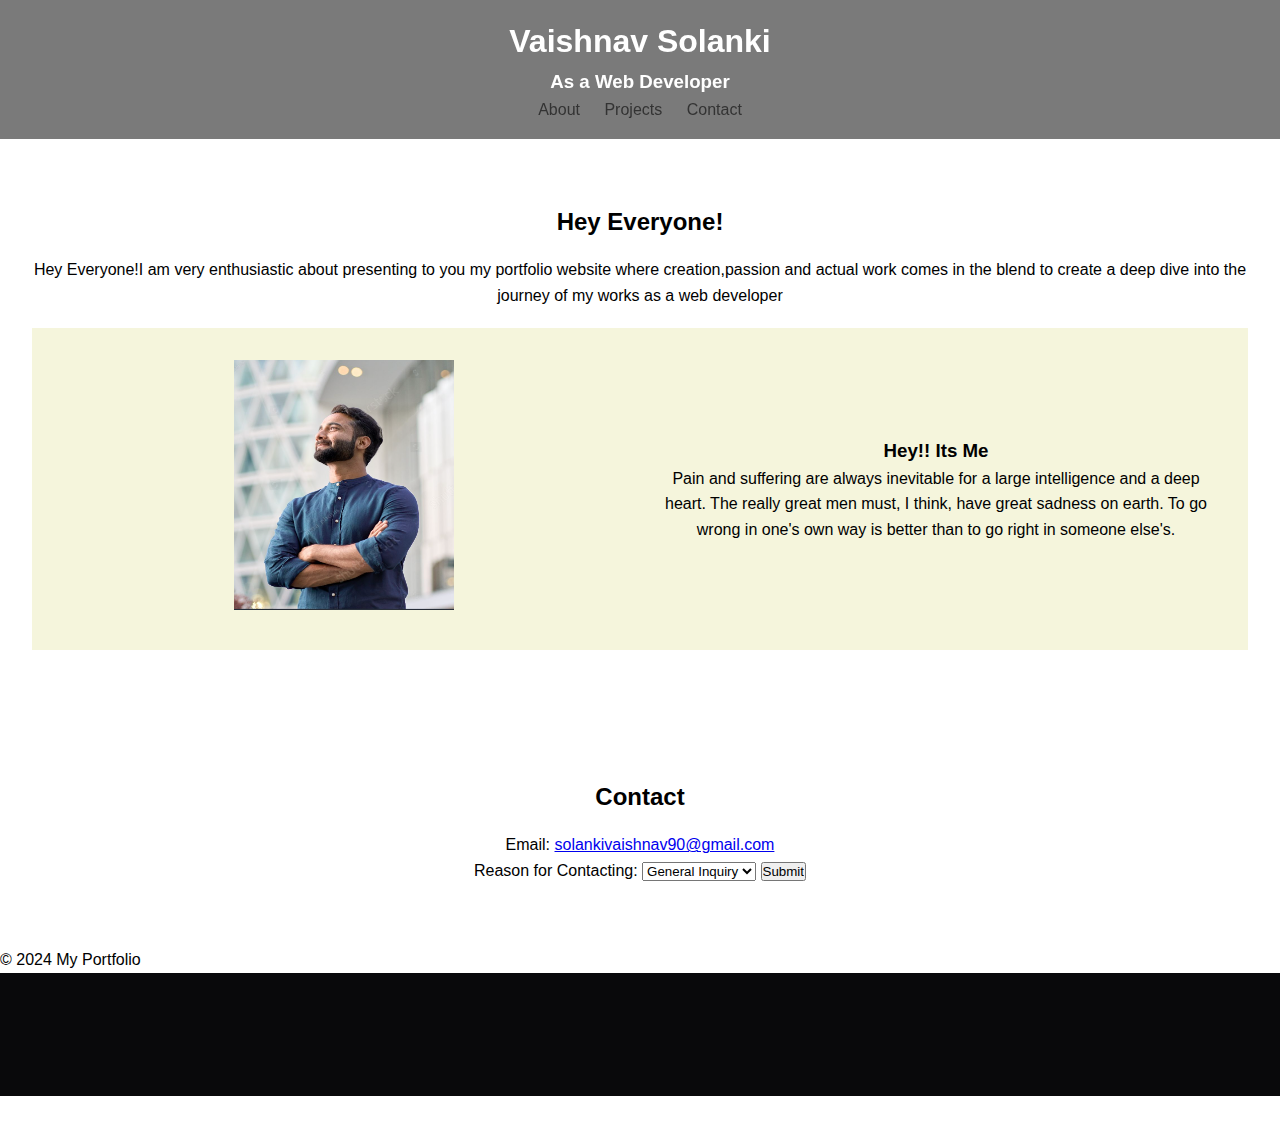
<file: index.html>
<!DOCTYPE html>
<html lang="en">
<head>
  <title>Vaishnav Solanki</title>
  <link rel="stylesheet" href="style.css">
  <meta charset="UTF-8">
  <meta name="viewport" content="width=device-width, initial-scale=1.0">
  <title>Document</title>
  <link rel="stylesheet" href="https://cdnjs.cloudflare.com/ajax/libs/font-awesome/6.4.0/css/all.min.css" integrity="sha512-iecdLmaskl7CVkqkXNQ/ZH/XLlvWZOJyj7Yy7tcenmpD1ypASozpmT/E0iPtmFIB46ZmdtAc9eNBvH0H/ZpiBw==" crossorigin="anonymous" referrerpolicy="no-referrer" />
</head>
<body>
  <header>
    
    <h1>Vaishnav Solanki</h1>
    <h3>As a Web Developer</h3>
    <nav>
        <ul>
            <li><a href="about.html">About</a></li>
            <li><a href="projects.html">Projects</a></li>
            <li><a href="contact.html">Contact</a></li>
        </ul>
    </nav>
</header>
<section id="about" style="text-align: center;">
  <h2>Hey Everyone!</h2>
  <p>Hey Everyone!I am very enthusiastic about presenting to you my portfolio website where creation,passion and actual work comes in the blend to create a deep dive into the journey of my works as a web developer </p>
  <div class="highlighted-section">
    <div class="left">
      <img class="about-image" src="images/about.png" alt="Its Me">
    </div>
    <div class="right">
      <h3>Hey!! Its Me</h3>
      <p>Pain and suffering are always inevitable for a large intelligence and a deep heart. The really great men must, I think, have great sadness on earth. To go wrong in one's own way is better than to go right in someone else's.</p>
    </div>
  </div>
</section>
<section id="contact" style="text-align: center">
  <h2>Contact</h2>
  <p>Email: <a href="mailto:solankivaishnav90@gmail.com">solankivaishnav90@gmail.com</a></p>
  <form action="submit_form.php" method="post">
    <label for="contactReason">Reason for Contacting:</label>
    <select id="contactReason" name="contactReason">
      <option value="general">General Inquiry</option>
      <option value="support">Support</option>
      <option value="feedback">Feedback</option>
      <option value="other">Other</option>
    </select>
    <input type="submit" value="Submit">
  </form>
</section>
<footer>
  <p>&copy; 2024 My Portfolio</p>
  <section class="footer">
    <div class="socials">
        <a href="https://www.instagram.com/harxxhilop/"><i class="fab fa-instagram"></i></a>
        <a href="https://twitter.com/harxxhilop"><i class="fab fa-twitter"></i></a>
        <a href="https://github.com/harxxhilgg"><i class="fab fa-github"></i></a>
        <a href="https://www.linkedin.com/in/harxxhilgg/"><i class="fab fa-linkedin"></i></a>
    </div>
    </section>
</footer>


</body>
</html>
</file>
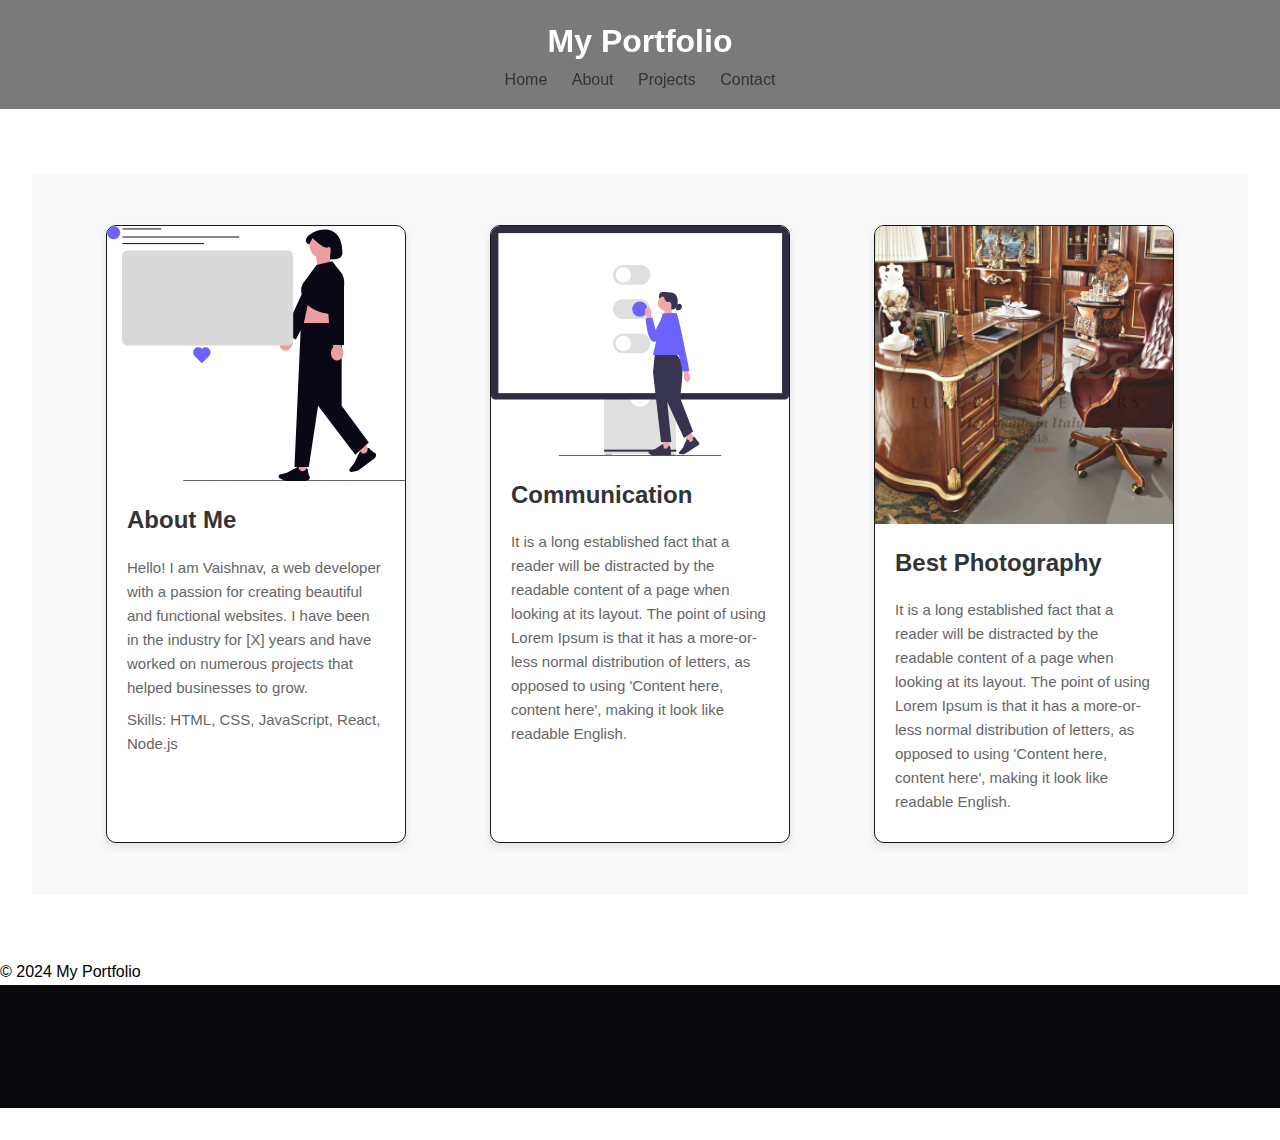
<file: about.html>
<!DOCTYPE html>
<html lang="en">
<head>
  <meta charset="UTF-8">
  <link rel="stylesheet" href="style.css">
  <meta name="viewport" content="width=device-width, initial-scale=1.0">
  <title>Document</title>
</head>
<body>
    <body>
        <header>
          <h1>My Portfolio</h1>
          <nav>
            <ul>
              <li><a href="index.html">Home</a></li>
              <li><a href="about.html">About</a></li>
              <li><a href="projects.html">Projects</a></li>
              <li><a href="contact.html">Contact</a></li>
            </ul>
          </nav>
        </header>
      
  <section id="about">
    <div class="about-container">
        <div class="card">
            <div class="card-image">
                <img src="images/2.svg" alt="Profile Picture">
            </div>
            <div class="card-content">
                <h2>About Me</h2>
                <p>Hello! I am Vaishnav, a web developer with a passion for creating beautiful and functional websites. I have been in the industry for [X] years and have worked on numerous projects that helped businesses to grow.</p>
                <p>Skills: HTML, CSS, JavaScript, React, Node.js</p>
            </div>
        </div>
        <div class="card">
            <div class="card-image">
                <img src="images/1.svg" alt="Photography">
            </div>
            <div class="card-content">
                <h2>Communication</h2>
                
                
                <p>It is a long established fact that a reader will be distracted by the readable content of a page when looking at its layout. The point of using Lorem Ipsum is that it has a more-or-less normal distribution of letters, as opposed to using 'Content here, content here', making it look like readable English.</p>
            </div>
        </div>
        <div class="card">
            <div class="card-image">
                <img src="images/header_image.jpg" alt="Best Photography">
            </div>
            <div class="card-content">
                <h2>Best Photography</h2>
                
                <p>It is a long established fact that a reader will be distracted by the readable content of a page when looking at its layout. The point of using Lorem Ipsum is that it has a more-or-less normal distribution of letters, as opposed to using 'Content here, content here', making it look like readable English.</p>
            </div>
        </div>
    </div>
    
</section>
<footer>
    <p>&copy; 2024 My Portfolio</p>
    <section class="footer">
      <div class="socials">
          <a href="https://www.instagram.com/harxxhilop/"><i class="fab fa-instagram"></i></a>
          <a href="https://twitter.com/harxxhilop"><i class="fab fa-twitter"></i></a>
          <a href="https://github.com/harxxhilgg"><i class="fab fa-github"></i></a>
          <a href="https://www.linkedin.com/in/harxxhilgg/"><i class="fab fa-linkedin"></i></a>
      </div>
      </section>
  </footer>
</body>
</html>
</file>
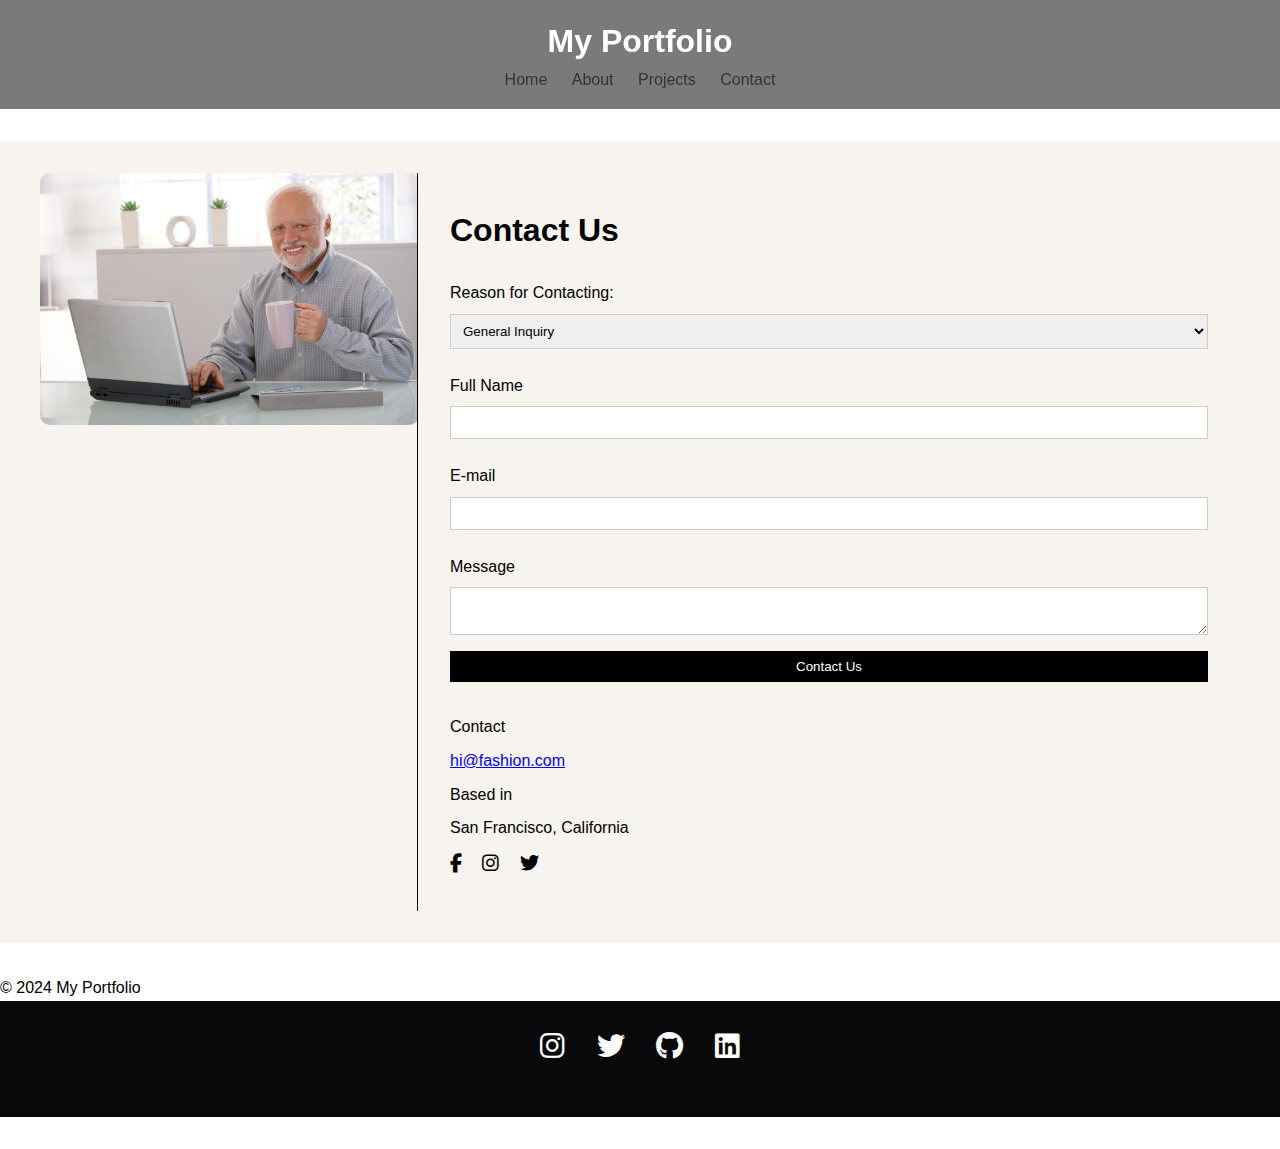
<file: contact.html>
<!DOCTYPE html>
<html lang="en">
<head>
  <meta charset="UTF-8">
  <meta name="viewport" content="width=device-width, initial-scale=1.0">
  <title>Contact Us - My Portfolio</title>
  <link rel="stylesheet" href="style.css">
  <link rel="stylesheet" href="https://cdnjs.cloudflare.com/ajax/libs/font-awesome/6.4.0/css/all.min.css">
</head>
<body>
  <header>
    <h1>My Portfolio</h1>
    <nav>
      <ul>
        <li><a href="index.html">Home</a></li>
        <li><a href="about.html">About</a></li>
        <li><a href="projects.html">Projects</a></li>
        <li><a href="contact.html">Contact</a></li>
      </ul>
    </nav>
  </header>

  <section id="contact-section">
    <div class="container">
      <div class="contact-image">
        <img src="images/contact.jpg" alt="Contact Image">
      </div>
      <div class="contact-form">
        <h2>Contact Us</h2>
        <form action="submit_form.php" method="post">
          <label for="contactReason">Reason for Contacting:</label>
          <select id="contactReason" name="contactReason">
            <option value="general">General Inquiry</option>
            <option value="support">Support</option>
            <option value="feedback">Feedback</option>
            <option value="other">Other</option>
          </select>

          <label for="fullName">Full Name</label>
          <input type="text" id="fullName" name="fullName">

          <label for="email">E-mail</label>
          <input type="email" id="email" name="email">

          <label for="message">Message</label>
          <textarea id="message" name="message"></textarea>

          <input type="submit" value="Contact Us">
        </form>
        <div class="contact-info">
          <p>Contact</p>
          <p><a href="mailto:hi@fashion.com">hi@fashion.com</a></p>
          <p>Based in</p>
          <p>San Francisco, California</p>
          <div class="social-icons">
            <a href="#"><i class="fab fa-facebook-f"></i></a>
            <a href="#"><i class="fab fa-instagram"></i></a>
            <a href="#"><i class="fab fa-twitter"></i></a>
          </div>
        </div>
      </div>
    </div>
  </section>

  <footer>
    <p>&copy; 2024 My Portfolio</p>
    <section class="footer">
      <div class="socials">
          <a href="https://www.instagram.com/harxxhilop/"><i class="fab fa-instagram"></i></a>
          <a href="https://twitter.com/harxxhilop"><i class="fab fa-twitter"></i></a>
          <a href="https://github.com/harxxhilgg"><i class="fab fa-github"></i></a>
          <a href="https://www.linkedin.com/in/harxxhilgg/"><i class="fab fa-linkedin"></i></a>
      </div>
      </section>
  </footer>
</body>
</html>
</file>
<file: style.css>
* {
  margin: 0;
  padding: 0;
  box-sizing: border-box;
}

body {
  min-height: 100vh;
  display: flex;
  flex-direction: column;
  font-family: Arial, sans-serif;
  line-height: 1.6;
  margin: 0;
  padding: 0;
}

header {
  background: url('header.jpg') no-repeat center center/cover;
  color: #fff;
  padding: 2rem 0;
  text-align: center;
  position: relative;
  z-index: 1;
}

header::before {
  content: '';
  position: absolute;
  top: 0;
  left: 0;
  right: 0;
  bottom: 0;
  background: rgba(0, 0, 0, 0.5); 
  z-index: -1; 
  backdrop-filter: blur(5px); 
}


nav ul {
  list-style: none;
  padding: 0;
}

nav ul li {
  display: inline;
  margin: 0 10px;
}

nav ul li a {
  color: #fff;
  text-decoration: none;
}


section {
  padding: 2rem;
  margin: 2rem 0;
}

section h2 {
  margin-bottom: 1rem;
}

#projects .project {
  background: #f4f4f4;
  padding: 1rem;
  margin-bottom: 1rem;
}

.footer {
  margin-top: auto;
  padding-top: 20px; 
  padding-bottom: 20px;
  background-color: #09090b;
  user-select: none;
}

.footer .socials {
  text-align: center;
}

.footer .socials a { 
  color: #ffffff;
  border-radius: 50%;
  font-size: 28px;
  padding: 6px;
  width: 50px; 
  height: 50px;
  line-height: 40px;
  display: inline-block;
  margin: 0 2px;
}

.footer .socials a:hover {
  color: #cdd71a;
  background-color: #f3f3f3;
  transition: 100ms;
}



.highlighted-section {
  background-color: beige;
  display: flex;
  align-items: center;
  padding: 2rem;
  margin-top: 20px;
}

.left {
  flex: 1;
}

.right {
  flex: 1;
  padding-left: 2rem; /* Adjust as needed */
}

.right h3 {
  margin-top: 0; /* Reset margin for h3 */
}

/* Adjustments for smaller screens */
@media screen and (max-width: 768px) {
  .highlighted-section {
    flex-direction: column;
    text-align: center;
  }

  .right {
    padding-left: 0;
    margin-top: 1rem;
  }
}

.about-image{
  height: 250px;
  width: 220px;
}

.about-container {
  display: flex;
  flex-wrap: wrap;
  justify-content: space-around;
  padding: 2rem;
  background-color: #f9f9f9;
}

.card {
  background: #fff;
  border-radius: 10px;
  box-shadow: 0 4px 8px rgba(0, 0, 0, 0.1);
  margin: 1rem;
  overflow: hidden;
  width: calc(33% - 2rem); /* Adjust the width according to your needs */
  max-width: 300px;
}

.card-image img {
  width: 100%;
  height: auto;
}

.card-content {
  padding: 1rem;
}

.card-content h2 {
  margin: 0 0 1rem;
  font-size: 1.5rem;
  color: #333;
}

.card-content p {
  margin: 0.5rem 0;
  color: #666;
}

.card-content a {
  color: #0066cc;
  text-decoration: none;
}

.card-content a:hover {
  text-decoration: underline;
}





.card {
  position: relative;
  overflow: hidden;
  border: 1px solid #18181a;
  color: #18181a;
  display: inline-block;
  font-size: 15px;
  text-decoration: none;
  cursor: pointer;
  background: #fff;
  user-select: none;
  -webkit-user-select: none;
  touch-action: manipulation;
  margin: 20px;
  width: 300px; /* Adjust as needed */
  transition: transform 0.4s, filter 0.4s;
}

.card-image img {
  width: 100%;
  height: auto;
  display: block;
}

.card-content {
  padding: 20px;
}

.card-content h2 {
  margin-top: 0;
}

.card span:first-child {
  position: relative;
  transition: color 600ms cubic-bezier(0.48, 0, 0.12, 1);
  z-index: 10;
}

.card span:last-child {
  color: white;
  display: block;
  position: absolute;
  bottom: 0;
  transition: all 500ms cubic-bezier(0.48, 0, 0.12, 1);
  z-index: 100;
  opacity: 0;
  top: 50%;
  left: 50%;
  transform: translateY(225%) translateX(-50%);
  height: 14px;
  line-height: 13px;
}

.card:after {
  content: "";
  position: absolute;
  bottom: -50%;
  left: 0;
  width: 100%;
  height: 100%;
  background-color: black;
  transform-origin: bottom center;
  transition: transform 600ms cubic-bezier(0.48, 0, 0.12, 1);
  transform: skewY(9.3deg) scaleY(0);
  z-index: 50;
}

.card:hover:after {
  transform-origin: bottom center;
  transform: skewY(9.3deg) scaleY(2);
}

.card:hover span:last-child {
  transform: translateX(-50%) translateY(-100%);
  opacity: 1;
  transition: all 900ms cubic-bezier(0.48, 0, 0.12, 1);
}

/* Reset */
* {
  margin: 0;
  padding: 0;
  box-sizing: border-box;
}

/* Body styling */
body {
  font-family: Arial, sans-serif;
  line-height: 1.6;
  margin: 0;
  padding: 0;
}

/* Header styling */
header {
  background: #f4f4f4;
  padding: 1rem 0;
  text-align: center;
}

header nav ul {
  list-style: none;
  padding: 0;
}

header nav ul li {
  display: inline;
  margin: 0 10px;
}

header nav ul li a {
  text-decoration: none;
  color: #333;
}

/* Contact section styling */
#contact-section {
  background-color: #f7f3ee;
  display: flex;
  justify-content: center;
  align-items: center;
  padding: 2rem;
}

.container {
  display: flex;
  max-width: 1200px;
  width: 100%;
}

.contact-image {
  flex: 1;
}

.contact-image img {
  width: 100%;
  height: auto;
  border-radius: 10px;
}

.contact-form {
  flex: 2;
  background-color: #f7f3ee;
  padding: 2rem;
  margin-left: -2px; /* Remove gap */
  border-left: 1px solid #000;
}

.contact-form h2 {
  margin-bottom: 1rem;
  font-size: 2rem;
}

.contact-form form {
  display: flex;
  flex-direction: column;
}

.contact-form label {
  margin: 0.5rem 0;
}

.contact-form input[type="text"],
.contact-form input[type="email"],
.contact-form select,
.contact-form textarea {
  padding: 0.5rem;
  margin-bottom: 1rem;
  border: 1px solid #ccc;
  width: 100%;
}

.contact-form input[type="submit"] {
  padding: 0.5rem;
  background-color: #000;
  color: #fff;
  border: none;
  cursor: pointer;
  transition: background-color 0.3s ease;
}

.contact-form input[type="submit"]:hover {
  background-color: #555;
}

.contact-info {
  margin-top: 2rem;
}

.contact-info p {
  margin-bottom: 0.5rem;
}

.social-icons a {
  margin-right: 1rem;
  color: #000;
  text-decoration: none;
  font-size: 1.2rem;
}

/* Media queries */
@media (max-width: 768px) {
  .container {
    flex-direction: column;
    align-items: center;
  }

  .contact-form {
    margin-left: 0;
    margin-top: 2rem;
    width: 90%;
  }

  .contact-image img {
    width: 90%;
  }
}
</file>
